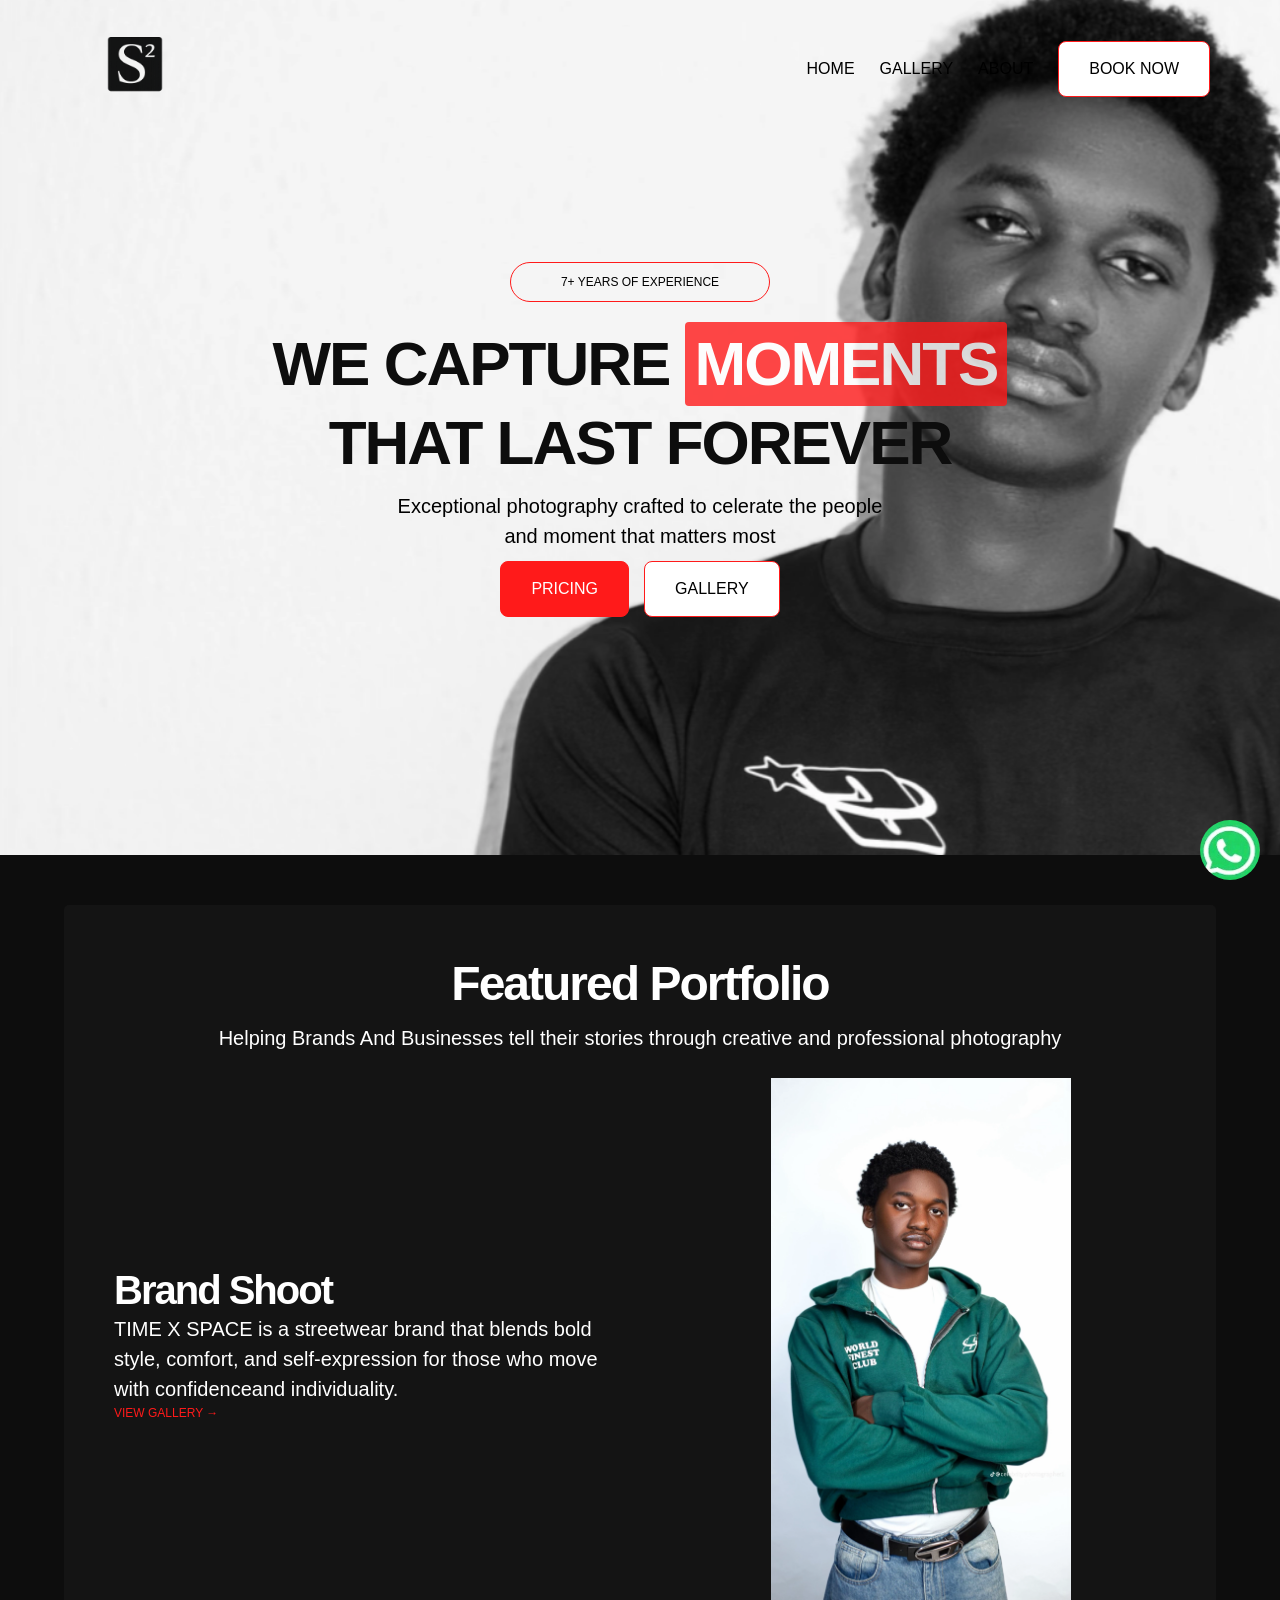
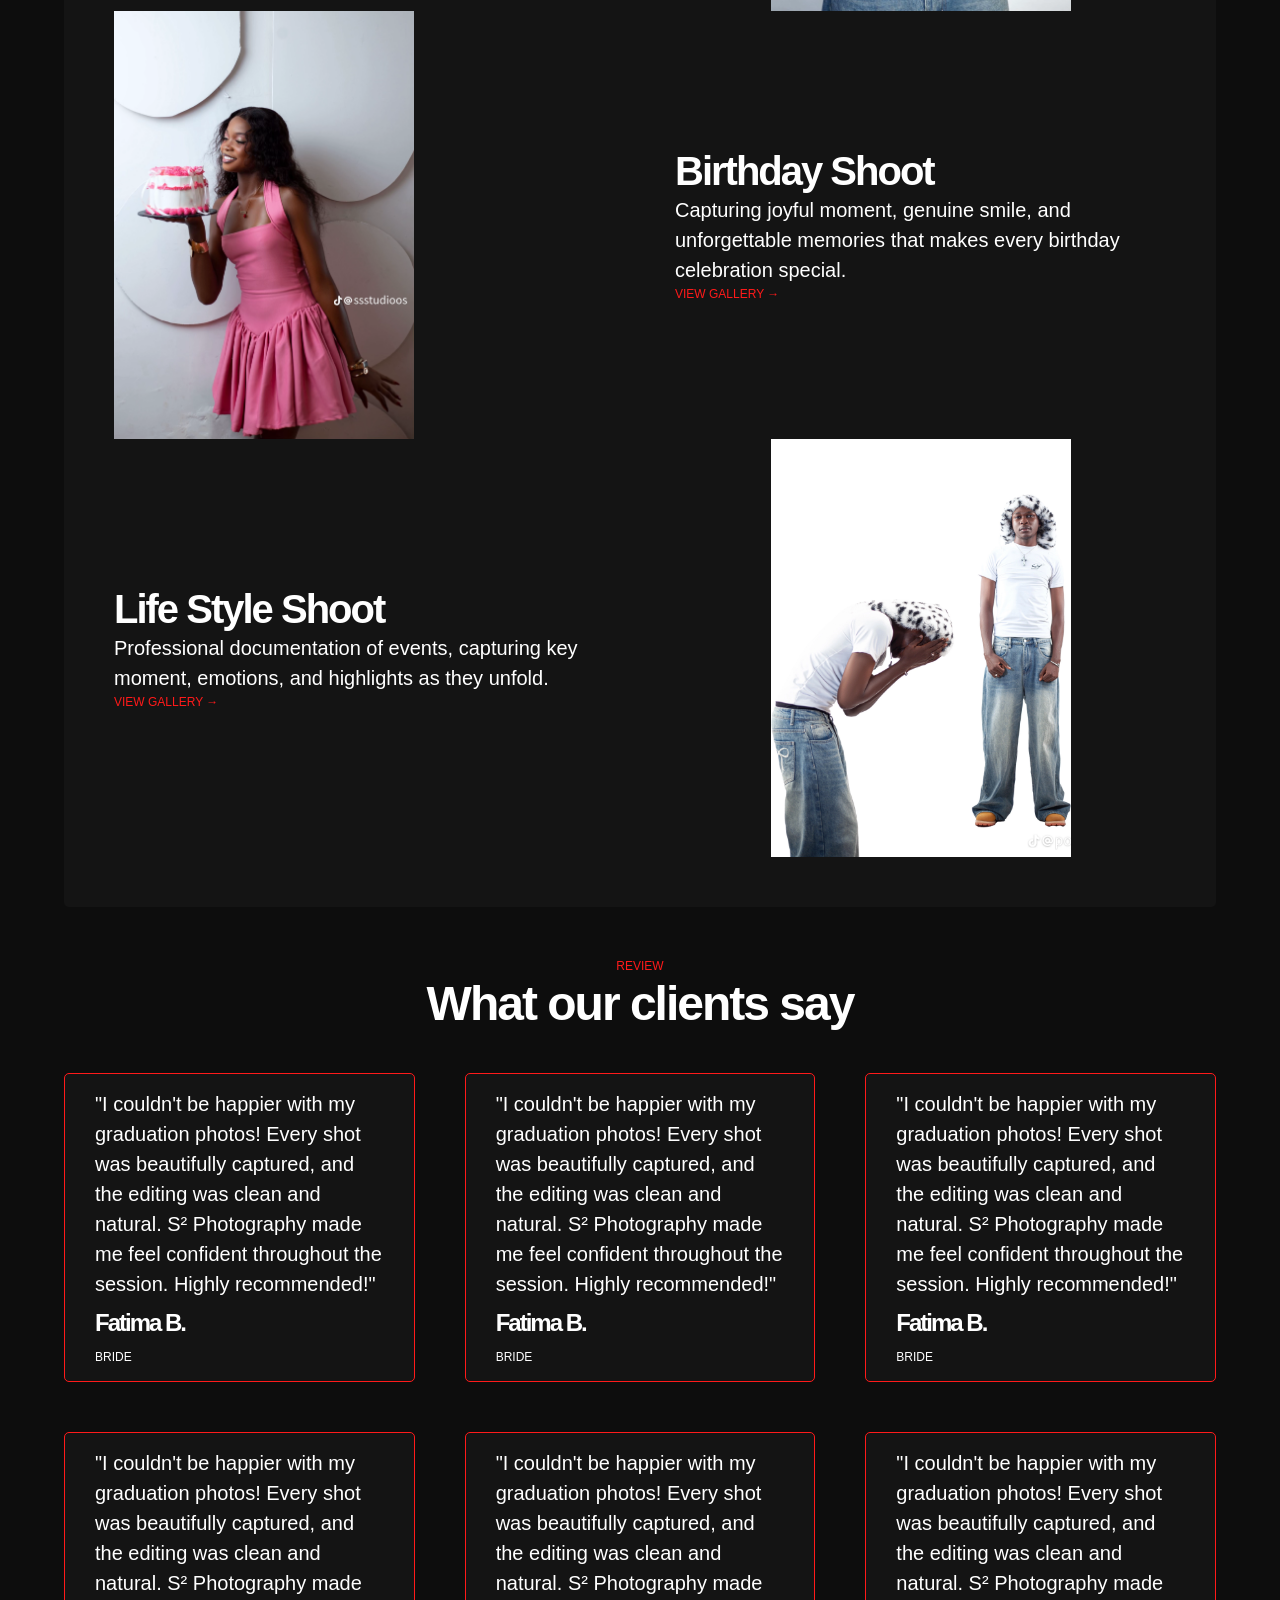
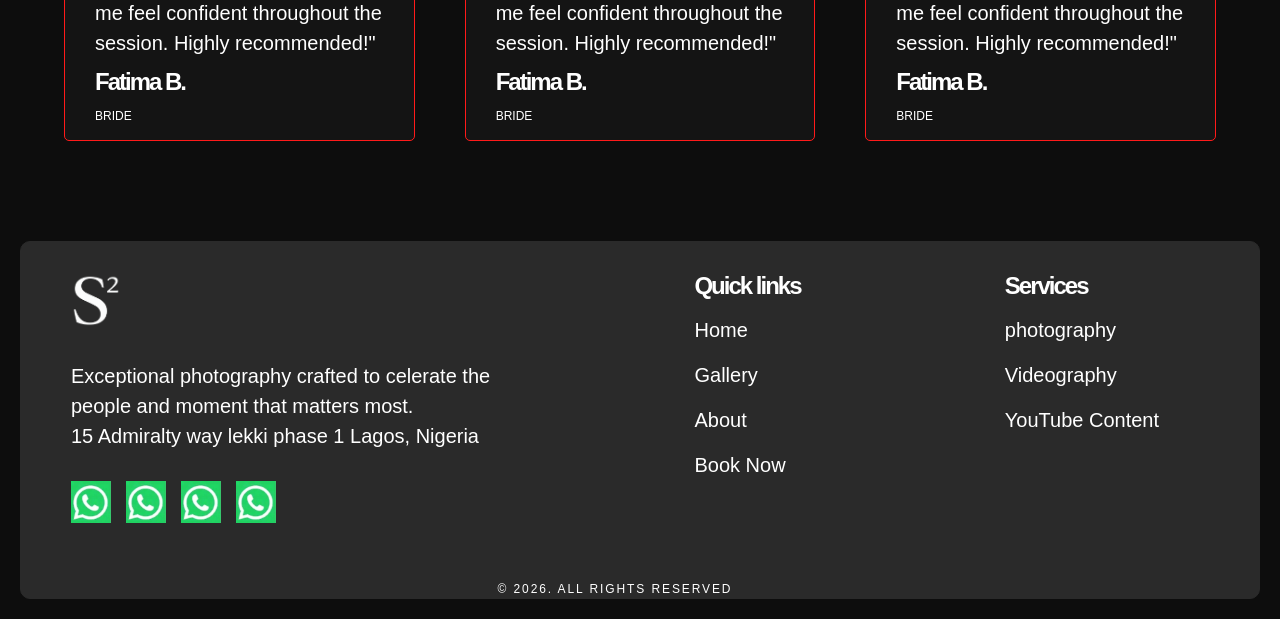
<file: index.html>
<!doctype html>
<html lang="en">
  <head>
    <meta charset="UTF-8" />
    <meta name="viewport" content="width=device-width, initial-scale=1.0" />
    <link rel="stylesheet" href="S2.css" />
    <title>S2</title>
  </head>
  <body>
    <header>
      <!--NAVIGATION-->
      <nav class="nav-bar">
        <!--Add brand logo-->
        <div class="nav-logo">
          <a href="index.html"><img src="img/S2-logo-black.png" alt="" width="150px"></a>
        </div>
        <div class="nav">
          <ul class="nav-items">
            <li><a href="index.html">HOME</a></li>
            <li><a href="gallery.html">GALLERY</a></li>
            <li><a href="about.html">ABOUT</a></li>
            <li ><a class="btn btn-primary-outline" href="contact.html">BOOK NOW</a></li>
          </ul>
        </div>
      </nav>

      <!--HERO SECTION-->
      <section class="hero-section">
		<p class="small-text experience">7+ YEARS OF EXPERIENCE</p>
        <h1 class="hero-heading">WE CAPTURE <span class="highlight highlight-tertiary">MOMENTS</span><br />THAT LAST FOREVER</h1>
        <p class="hero-paragraph">Exceptional photography crafted to celerate the people <br />and moment that matters most</p>
        <ul class="hero-link">
          <li><a class="btn btn-primary" href="pricing.html">PRICING</a></li>
          <li><a class="btn btn-primary-outline" href="gallery.html">GALLERY</a></li>
        </ul>
      </section>
    </header>
    <div class="container">
      <main>
        <!--FEATURE SECTION-->
        <section class="feature-section">
          <h2 class="feature-heading">Featured Portfolio</h2>
          <p class="feature-paragraph">Helping Brands And Businesses tell their stories through creative and professional photography</p>

          <div class="features-grid-container">
            <div>
              <h3>Brand Shoot</h3>
              <p>TIME X SPACE is a streetwear brand that blends bold style, comfort, and self-expression for those who move with confidenceand individuality.</p>
			  <a href="gallery.html#gallery-portfolio">
				<P class="small-text highlight-text">VIEW GALLERY &rarr;</P>
			  </a>
            </div>
            <img src="img/green-ts.png" alt="p1" width="300" />

            <div>
              <h3>Birthday Shoot</h3>
              <p>Capturing joyful moment, genuine smile, and unforgettable memories that makes every birthday celebration special.</p>
			  <a href="gallery.html#birthday-portfolio">
				<p class="small-text highlight-text">VIEW GALLERY &rarr;</p>
			  </a>
            </div>
            <img class="feature-img-swap-order" src="img/pink-bday.png" alt="" width="300">

            <div>
              <h3>Life Style Shoot</h3>
              <p>Professional documentation of events, capturing key moment, emotions, and highlights as they unfold.</p>
			  <a href="gallery.html">
				<p class="small-text highlight-text">VIEW GALLERY &rarr;</p>
			  </a>
            </div>
            <img src="img/lifestyle.png" alt="p1" width="300" />
          </div>
        </section>

        <!-- TESTIMONIAL SECTION -->
        <section>
			<div class="testimonial-heading">
				<p class="small-text highlight-text">REVIEW</p>
				<h2>What our clients say</h2>
			</div>
			<div class="testimonial-grid-container">
				<div class="testimonial-item">
					<p>"I couldn't be happier with my graduation photos! Every shot was beautifully captured, 
						and the editing was clean and natural. S² Photography made me feel confident throughout 
						the session. Highly recommended!"
					</p>
					<h5>Fatima B.</h5>
					<p class="small-text">BRIDE</p>
				</div>

				<div class="testimonial-item">
					<p>"I couldn't be happier with my graduation photos! Every shot was beautifully captured, 
						and the editing was clean and natural. S² Photography made me feel confident throughout 
						the session. Highly recommended!"
					</p>
					<h5>Fatima B.</h5>
					<p class="small-text">BRIDE</p>
				</div>

				<div class="testimonial-item">
					<p>"I couldn't be happier with my graduation photos! Every shot was beautifully captured, 
						and the editing was clean and natural. S² Photography made me feel confident throughout 
						the session. Highly recommended!"
					</p>
					<h5>Fatima B.</h5>
					<p class="small-text">BRIDE</p>
				</div>

				<div class="testimonial-item">
					<p>"I couldn't be happier with my graduation photos! Every shot was beautifully captured, 
						and the editing was clean and natural. S² Photography made me feel confident throughout 
						the session. Highly recommended!"
					</p>
					<h5 >Fatima B.</h5>
					<p class="small-text">BRIDE</p>
				</div>

				<div class="testimonial-item">
					<p>"I couldn't be happier with my graduation photos! Every shot was beautifully captured, 
						and the editing was clean and natural. S² Photography made me feel confident throughout 
						the session. Highly recommended!"
					</p>
					<h5>Fatima B.</h5>
					<p class="small-text">BRIDE</p>
				</div>

				<div class="testimonial-item">
					<p>"I couldn't be happier with my graduation photos! Every shot was beautifully captured, 
						and the editing was clean and natural. S² Photography made me feel confident throughout 
						the session. Highly recommended!"
					</p>
					<h5>Fatima B.</h5>
					<p class="small-text">BRIDE</p>
				</div>
			</div>
		</section>


      </main>
    </div>
    <!--Add more features to footer!-->
    <footer>
		<div class="footer-flex-container">
			<div class="footer-contact">
				<div>
					<img class="footer-logo" src="img/white-logo-copy.png" alt="">
				</div>

				<div>
					<p> Exceptional photography crafted to celerate the <br> people and moment that matters most.<br>
						15 Admiralty way lekki phase 1 Lagos, Nigeria
					</p>
				</div>

				<!-- social links -->
				<div class="footer-social-link" >
					<a href=""><img src="img/WA icon.jpg" alt="" width="40"></a>
					<a href=""><img src="img/WA icon.jpg" alt="" width="40"></a>
					<a href=""><img src="img/WA icon.jpg" alt="" width="40"></a>
					<a href=""><img src="img/WA icon.jpg" alt="" width="40"></a>
				</div>
			</div>

			<div class="footer-quick-link">
				<h5>Quick links</h5>
				<a href="index.html"><p>Home</p></a>
				<a href="index.html"><p>Gallery</p></a>
				<a href="index.html"><p>About</p></a>
				<a href="index.html"><p>Book Now</p></a>
			</div>

			<div class="footer-service">
				<h5>Services</h5>
				<p>photography</p>
				<p>Videography</p>
				<p>YouTube Content</p>
			</div>
		</div>

		<div class="footer-copyright">
			<p class="small-text">&copy; 2026. ALL RIGHTS RESERVED</p>
		</div>
    </footer>
	<a class="whatsapp-float" href="https://wa.me/234909038558" target="_blank">
		<img class="float-img" src="img/WA icon.jpg" alt="whatsapp">
	</a>
  </body>
</html>
</file>
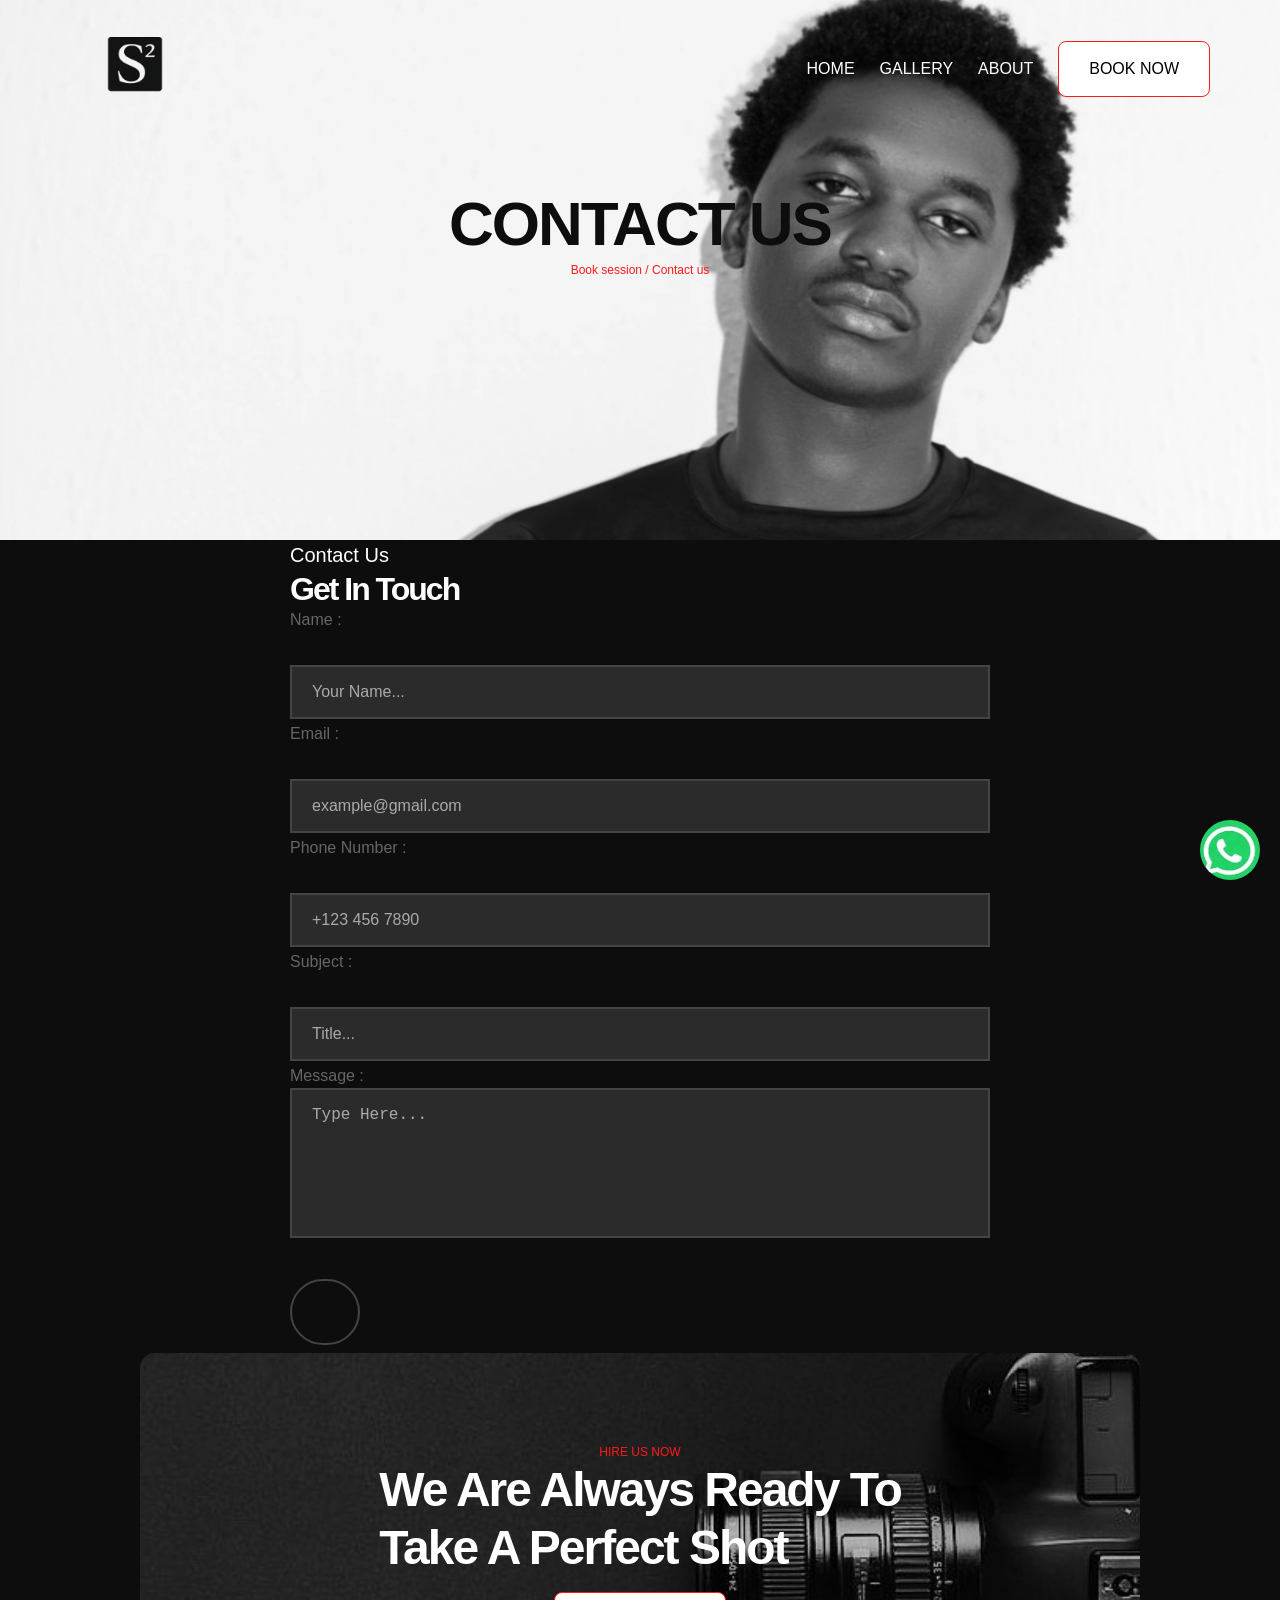
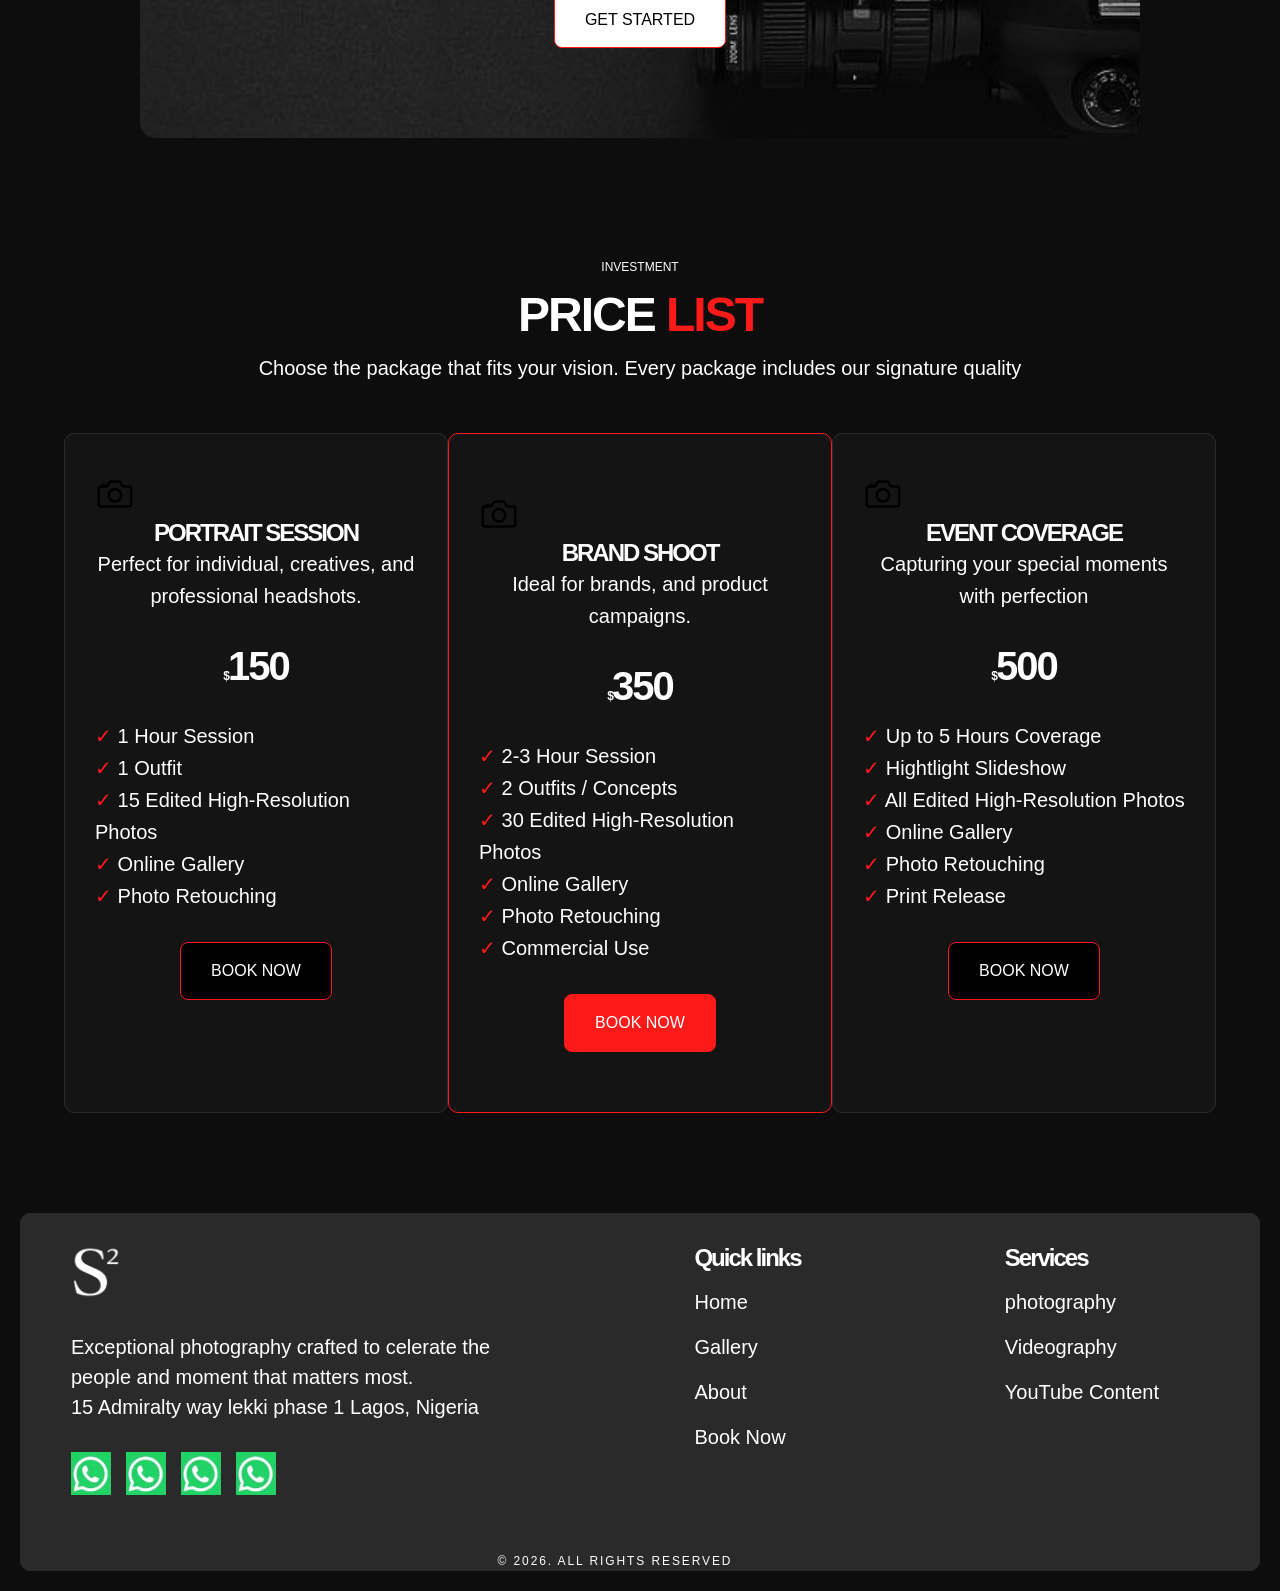
<file: contact.html>
<!DOCTYPE html>
<html lang="en">
<head>
    <meta charset="UTF-8">
    <meta name="viewport" content="width=device-width, initial-scale=1.0">
    <title>Contact us</title>
    <link rel="stylesheet" href="contact.css">
</head>
<body>
    <header>
        <nav class="nav-bar">
            <!--Add brand logo-->
            <div class="nav-logo">
                <a href="index.html"><img src="img/S2-logo-black.png" alt="" width="150px"></a>
            </div>
            <div class="nav">
                <ul class="nav-items">
                    <li><a href="index.html">HOME</a></li>
                    <li><a href="gallery.html">GALLERY</a></li>
                    <li><a href="about.html">ABOUT</a></li>
                    <li ><a class="btn btn-primary-outline" href="contact.html">BOOK NOW</a></li>
                </ul>
            </div>
        </nav>

        <section class="hero-section">
            <h1 class="hero-heading">CONTACT US</h1>
            <P class="small-text highlight-text">Book session / Contact us</P> 
        </section>
    </header>

    <!--ADD A FORM SECTION AND CONTACT MEANS SECTION BEFORE TRIGERING STATEMENT-->
    <div class="container">
        <main>
            <!-- CONTACT SECTION-->
            <section id="contact.html">

                    <div class="contact-container">
                        <p class="small-title">Contact Us</p>
                        <h4>Get In Touch</h4>

                        <form>
                            <div class="form-group">
                                <label>Name :</label>
                                <input type="text" placeholder="Your Name..." required>
                            </div>

                            <div class="form-group">
                                <label>Email :</label>
                                <input type="email" placeholder="example@gmail.com" required>
                            </div>

                            <div class="form-group">
                                <label>Phone Number :</label>
                                <input type="tel" placeholder="+123 456 7890" required>
                            </div>

                            <div class="form-group">
                                <label>Subject :</label>
                                <input type="text" placeholder="Title..." required>
                            </div>

                            <div class="form-group">
                                <label>Message :</label>
                                <textarea placeholder="Type Here..."></textarea>
                            </div>

                            <button type="submit" class="send-btn">Send Now</button>
                        </form>
                    </div>
                </div>

            </section>


            <!--TRIGERING STATEMENT SECTION-->
            <div class="container">
                <section>
                    <div class="statement-section">
                        <p class="small-text highlight-text">HIRE US NOW</p>
                        <h2 class="statement-heading">We Are Always Ready To <br> Take A Perfect Shot</h2>
                        <a class="statement-button btn btn-primary-outline" href="#contact.html">GET STARTED</a>
                    </div>
                </section>

                <!-- PRICE LIST -->
                <section class="pricing-section" >
                    <div class="pricing-investment">
                        <p class="small-text">INVESTMENT</p>
                        <h2>PRICE <span class="highlight-text">LIST</span></h2>
                        <p>Choose the package that fits your vision. Every package includes our signature quality</p>
                    </div>

                    <div class="price-list-flex-container">

                        <div class="price-list-flex-description">
                            <div>
                                <img src="img/camera-outline.svg" alt="caemra icon" width="40px">
                                <h5 class="price-list-text">PORTRAIT SESSION</h5>
                                <P class="price-list-text">Perfect for individual, creatives, and professional headshots.</P>
                            </div>

                            <div>
                                <h3><span class="small-text">$</span>150</h3>
                            </div>

                            <div>
                                <p><span class="highlight-text">&check;</span> 1 Hour Session</p>
                                <p><span class="highlight-text">&check;</span> 1 Outfit</p>
                                <p><span class="highlight-text">&check;</span> 15 Edited High-Resolution Photos</p>
                                <p><span class="highlight-text">&check;</span> Online Gallery</p>
                                <p><span class="highlight-text">&check;</span> Photo Retouching</p>
                            </div>

                            <div>
                                <a class="btn btn-secondary-outline" href="contact.html">BOOK NOW</a>
                            </div>
                        </div>

                        <div class="price-list-flex-description-popular">
                            <div>
                                <img src="img/camera-outline.svg" alt="caemra icon" width="40px">
                                <h5 class="price-list-text">BRAND SHOOT</h5>
                                <P class="price-list-text">Ideal for brands, and product campaigns.</P>
                            </div>

                            <div>
                                <h3><span class="small-text">$</span>350</h3>
                            </div>

                            <div>
                                <p><span class="highlight-text">&check;</span> 2-3 Hour Session</p>
                                <p><span class="highlight-text">&check;</span> 2 Outfits / Concepts</p>
                                <p><span class="highlight-text">&check;</span> 30 Edited High-Resolution Photos</p>
                                <p><span class="highlight-text">&check;</span> Online Gallery</p>
                                <p><span class="highlight-text">&check;</span> Photo Retouching</p>
                                <p><span class="highlight-text">&check;</span> Commercial Use</p>
                            </div>

                            <div>
                                <a class="btn btn-secondary" href="contact.html">BOOK NOW</a>
                            </div>
                        </div>

                        <div class="price-list-flex-description">
                            <div>
                                <img src="img/camera-outline.svg" alt="caemra icon" width="40px">
                                <h5 class="price-list-text">EVENT COVERAGE</h5>
                                <P class="price-list-text">Capturing your special moments with perfection</P>
                            </div>

                            <div>
                                <h3><span class="small-text">$</span>500</h3>
                            </div>

                            <div>
                                <p><span class="highlight-text">&check;</span> Up to 5 Hours Coverage</p>
                                <p><span class="highlight-text">&check;</span> Hightlight Slideshow</p>
                                <p><span class="highlight-text">&check;</span> All Edited High-Resolution Photos</p>
                                <p><span class="highlight-text">&check;</span> Online Gallery</p>
                                <p><span class="highlight-text">&check;</span> Photo Retouching</p>
                                <p><span class="highlight-text">&check;</span> Print Release</p>
                            </div>

                            <div>
                                <a class="btn btn-secondary-outline" href="contact.html">BOOK NOW</a>
                            </div>
                        </div>

                    </div>
                </section>
            </div>
    </main>
    </div>
    <footer>
		<div class="footer-flex-container">
			<div class="footer-contact">
				<div>
					<img class="footer-logo" src="img/white-logo-copy.png" alt="">
				</div>

				<div>
					<p> Exceptional photography crafted to celerate the <br> people and moment that matters most.<br>
						15 Admiralty way lekki phase 1 Lagos, Nigeria
					</p>
				</div>

				<!-- social links -->
				<div class="footer-social-link" >
					<a href=""><img src="img/WA icon.jpg" alt="" width="40"></a>
					<a href=""><img src="img/WA icon.jpg" alt="" width="40"></a>
					<a href=""><img src="img/WA icon.jpg" alt="" width="40"></a>
					<a href=""><img src="img/WA icon.jpg" alt="" width="40"></a>
				</div>
			</div>

			<div class="footer-quick-link">
				<h5>Quick links</h5>
				<a href="index.html"><p>Home</p></a>
				<a href="index.html"><p>Gallery</p></a>
				<a href="index.html"><p>About</p></a>
				<a href="index.html"><p>Book Now</p></a>
			</div>

			<div class="footer-service">
				<h5>Services</h5>
				<p>photography</p>
				<p>Videography</p>
				<p>YouTube Content</p>
			</div>
		</div>

		<div class="footer-copyright">
			<p class="small-text">&copy; 2026. ALL RIGHTS RESERVED</p>
		</div>
    </footer>
	<a class="whatsapp-float" href="https://wa.me/234909038558" target="_blank">
		<img class="float-img" src="img/WA icon.jpg" alt="whatsapp">
	</a>
    </footer>
</body>
</html>
</file>
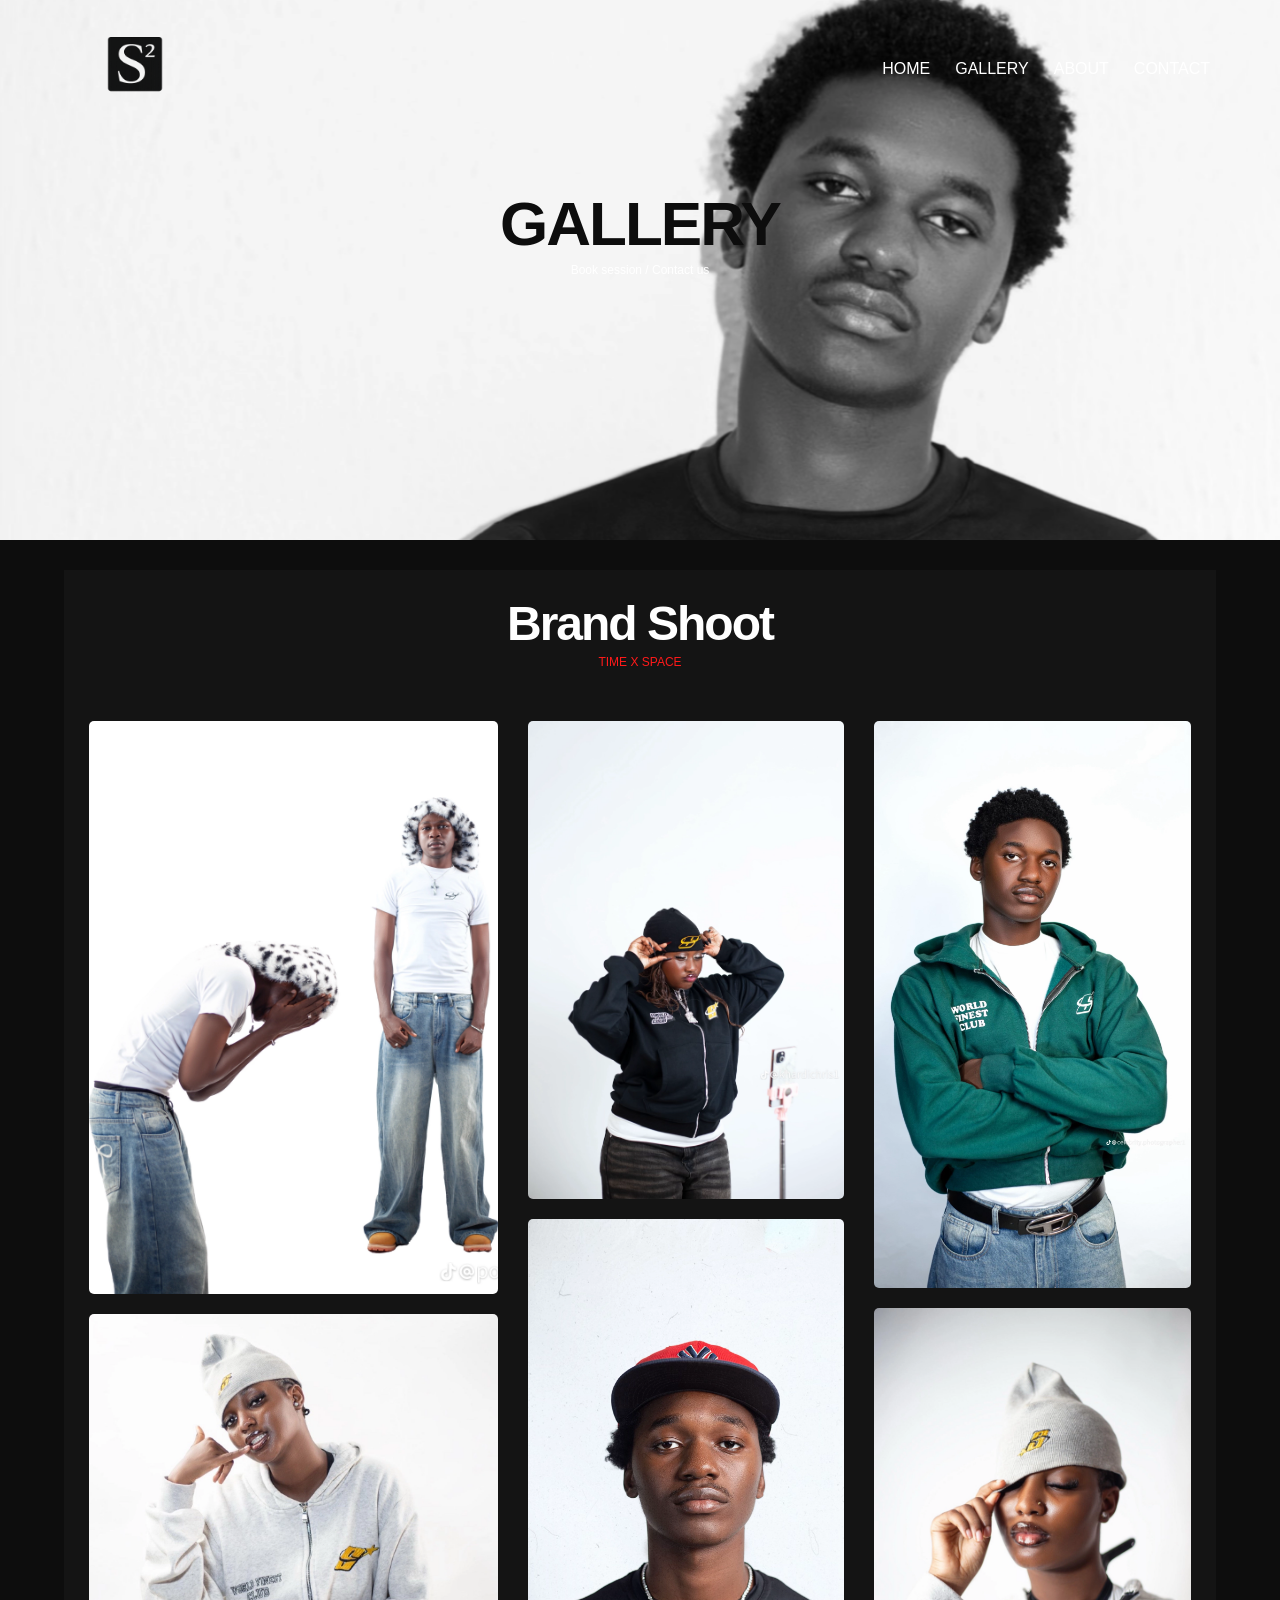
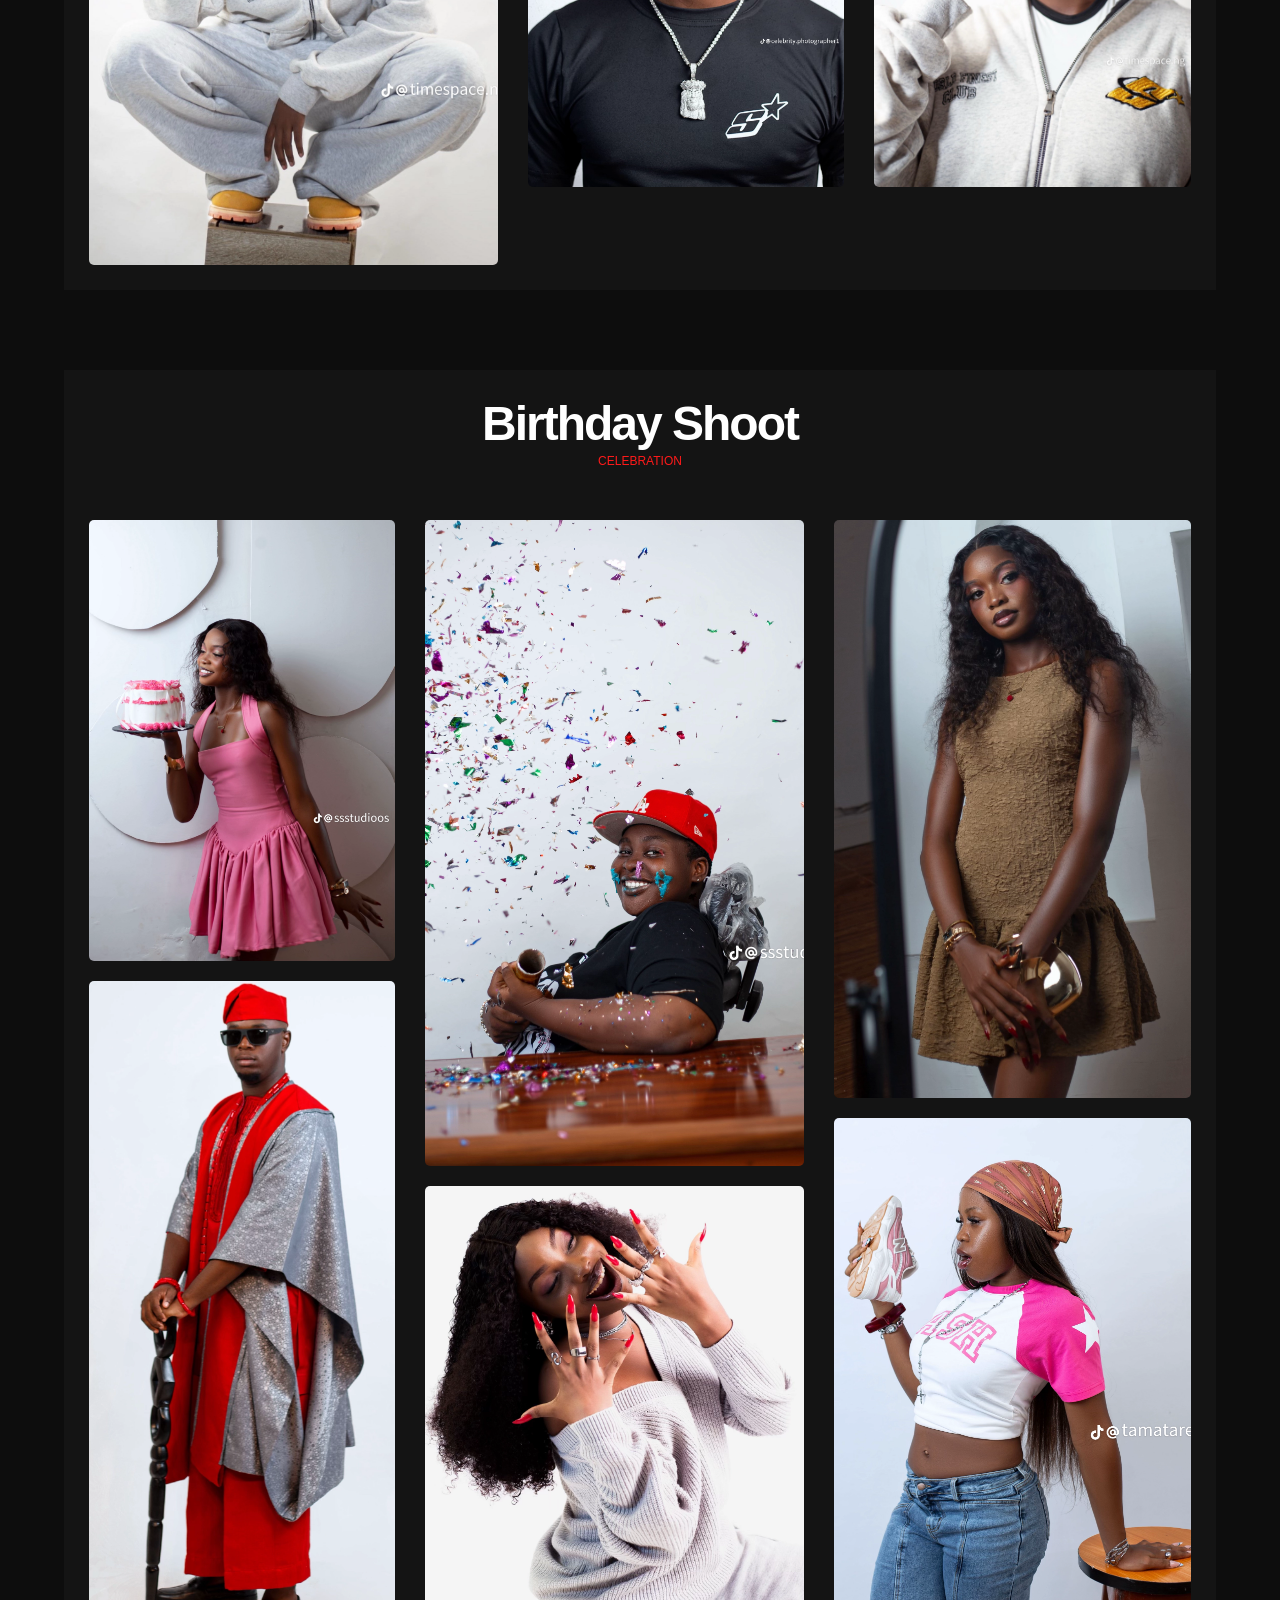
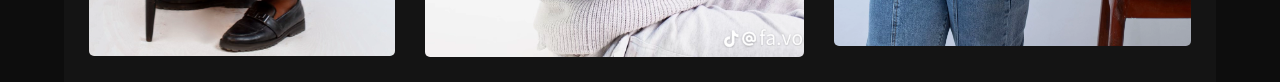
<file: gallery.html>
<!DOCTYPE html>
<html lang="en">
<head>
    <meta charset="UTF-8">
    <meta name="viewport" content="width=device-width, initial-scale=1.0">
    <title>Contact us</title>
    <link rel="stylesheet" href="contact.css">
</head>
<body>
    <header>
        <nav class="nav-bar">
            <!--Add brand logo-->
            <div class="nav-logo">
                <a href="index.html"><img src="img/S2-logo-black.png" alt="" width="150px"></a>
            </div>
            <div class="nav">
                <ul class="nav-items">
                    <li><a href="index.html">HOME</a></li>
                    <li><a href="gallery.html">GALLERY</a></li>
                    <li><a href="about.html">ABOUT</a></li>
                    <li><a href="contact.html">CONTACT</a></li>
                </ul>
            </div>
        </nav>

        <section class="hero-section">
            <h1 class="hero-heading">GALLERY</h1>
            <P class="small-text">Book session / Contact us</P> 
        </section>
    </header>

    <div class="container">
        <section class="gallery-section">
            <div class="brand-shoot-section" id="gallery-portfolio">
                <div class="gallery-section-text">
                    <h2>Brand Shoot</h2>
                    <p class="small-text highlight-text ">TIME X SPACE</p>
                </div>
                <!--BRAND SHOOT-->
                <div class="photo-gallery">

                    <div class="column">
                        <div class="photo">
                            <img class="masonry-img" src="img/lifestyle.png" alt="">
                        </div>
                        <div class="photo">
                            <img class="masonry-img" src="img/femi-full.png" alt="">
                        </div>
                    </div>

                    <div class="column">
                        <div class="photo">
                            <img class="masonry-img" src="img/crystabel-.png" alt="">
                        </div>
                        <div class="photo">
                            <img class="masonry-img" src="img/close-shot-ts.png" alt="">
                        </div>
                    </div>

                    <div class="column">
                        <div class="photo">
                            <img class="masonry-img" src="img/green-ts.png" alt="">
                        </div>
                        <div class="photo">
                            <img class="masonry-img" src="img/femi-ts.png" alt="">
                        </div>
                    </div>

                </div>
            </div>


            <div class="birthday-shoot-section" id="birthday-portfolio">
            <!--BIRTHDAY SHOOT-->
                <div class="gallery-section-text">
                    <h2>Birthday Shoot</h2>
                    <p class="small-text highlight-text ">CELEBRATION</p>
                </div>
                <!--MASONRY GALLERY-->
                <div class="photo-gallery">

                    <div class="column">
                        <div class="photo">
                            <img class="masonry-img" src="img/pink-bday.png" alt="">
                        </div>
                        <div class="photo">
                            <img class="masonry-img" src="img/chief.png" alt="">
                        </div>
                    </div>

                    <div class="column">
                        <div class="photo">
                            <img class="masonry-img" src="img/cooperate.png" alt="">
                        </div>
                        <div class="photo">
                            <img class="masonry-img" src="img/favouronah.png" alt="">
                        </div>
                    </div>

                    <div class="column">
                        <div class="photo">
                            <img class="masonry-img" src="img/brown.png" alt="">
                        </div>
                        <div class="photo">
                            <img class="masonry-img" src="img/tara-002.png" alt="">
                        </div>
                    </div>

                </div>
            </div>
            
        </section>
    </div>
    </main>
    </div>
</body>
</html>
</file>
<file: S2.css>
/* 

---------- TYPOGRAPHY ----------

FONT SIZES
12px / 16px / 20px / 24px / 32px / 40px / 48px / 62px

FONT WEIGHTS
400 / 700

LINE HEIGHTS
1.2 / 1.5

LETTER SPACING
0 / -2px

FONT FAMILY
Poppins

---------- COLORS ----------



---------- BORDER RADIUS ----------

4px / 8px / 20px

---------- SPACING SYSTEM ----------

5px / 10px / 15px / 20px / 25px / 30px / 40px / 50px / 60px / 70px / 80px / 90px / 100px / 125px / 150px / 200px / 250px / 300px / 400px / 500px

*/

/* ----------------------- GLOBAL STYLES ----------------------- */

:root {
    /* FONT SIZE */
    --text-sm: 1.2rem;
    --text-base: 1.6rem;
    --text-paragraph: 2rem;
    --text-h5: 2.4rem;
    --text-h4: 3.2rem;
    --text-h3: 4rem;
    --text-h2: 4.8rem;
    --text-h1: 6.2rem;

    /* FONT WEIGHT */
    --font-weight-normal: 400;
    --font-weight-bold: 700;

    /* LINE HEIGHTS */
    --line-height-tight: 1.2;
    --line-height-normal: 1.5;

    /* LETTER SPACING */
    --letter-spacing-tight: -2px;

    /* FONT FAMILY */
    --font-family: 'Poppins', sans-serif;

    /* COLORS */
    --primary-base: #0d0d0d;
    --primary-tint: #141414;
    --promary-shade: #2a2a2a;

    --secondary-base: #9775fa;
    
    --tertiary-base: #ff1a1a;
    
    --white: #ffffff;

    --black: #000000; 
    
    
    /* MISCELLANEOUS */
    --nav-height: 100px; /* Update the value in the flexbox topic */
}

* {
    padding: 0;
    margin: 0;
    box-sizing: border-box;
}

html {
   font-size: 62.5%; 
}

body {
    font-family: var(--font-family);
    font-weight: var(--font-weight-normal);
    line-height: var(--line-height-normal);
    background-color: var(--primary-base);
}

.container {
    max-width: 1400px;
    width: 90%;
    margin: 0 auto;
    color: var(--white);
}

h1, h2, h3, h4, h5 {
    font-weight: var(--font-weight-bold);
    line-height: var(--line-height-tight);
    letter-spacing: var(--letter-spacing-tight);
    color: var(--white);
}

h1 {
    font-size: var(--text-h1);
}

h2 {
    font-size: var(--text-h2);
}

h3 {
    font-size: var(--text-h3);
}

h4 {
    font-size: var(--text-h4);
}

h5 {
    font-size: var(--text-h5);
}

p {
    font-size: var(--text-paragraph);
}

a {
    text-decoration: none;
    font-size: var(--text-base);
    display: inline-block;
}

a:link, a:visited, a:hover, a:active {
    color: var(--grey-base);
}

ul {
    list-style: none;
}

span {
    display: inline-block;
}

.small-text {
    font-size: var(--text-sm);
}




/* ------------COMPONENT RESEOURCE------------- */
.btn {
    font-size: var(--text-base);
    text-decoration: none;
    padding: 1.5rem 3rem;
    border-radius: 8px;
}

.btn-primary-outline:link, .btn-primary-outline:visited {
    color: var(--black);
    background-color: var(--white);
    border: 1px solid var(--tertiary-base);
    transition: 0.5s;
}

.btn-primary-outline:hover, .btn-primary-outline:active {
    color: var(--white);
    background: var(--tertiary-base);
    border: 1px solid var(--tertiary-base);
    transform: scale(1.05, 1.05);
    box-shadow: 0px 3px 6px var(--primary-tint);
}

.btn-primary:link, .btn-primary:visited {
    color: var(--white);
    background-color: var(--tertiary-base);
    border: 1px solid var(--tertiary-base);
    transition: 0.5s;
}

.btn-primary:hover, .btn-primary:active {
    color: var(--black);
    background-color: var(--white);
    border: 1px solid var(--tertiary-base);
    transform: scale(1.05, 1.05);
    box-shadow: 0px 3px 6px var(--primary-tint);
}

.btn-secondary-outline:link, .btn-secondary-outline:visited {
    color: var(--white);
    background-color: var(--black);
    border: 1px solid var(--tertiary-base);
    transition: 0.5s;
}

.btn-secondary-outline:hover, .btn-secondary-outline:active {
    color: var(--black);
    background: var(--tertiary-base);
    border: 1px solid var(--tertiary-base);
    transform: scale(1.05, 1.05);
    box-shadow: 0px 3px 6px var(--primary-tint);
}

.btn-secondary:link, .btn-secondary:visited {
    color: var(--white);
    background-color: var(--tertiary-base);
    border: 1px solid var(--tertiary-base);
    transition: 0.5s;
}

.btn-secondary:hover, .btn-secondary:active {
    color: var(--white);
    background: var(--primary-tint);
    border: 1px solid var(--tertiary-base);
    transform: scale(1.05, 1.05);
    box-shadow: 0px 3px 6px var(--primary-tint);
}


.highlight{
    color: var(--white);
    padding: 0.5rem 1rem;
    border-radius: 4px;
}

.highlight-tertiary {
    background-color: var(--tertiary-base);
    opacity: 80%;
}

.highlight-text {
    color: var(--tertiary-base);
}

/* NAVIGATION + HERO SECTION */
header {
    position: relative;
    top: 0;
    left: 0;
    background-image: url(img/closeup-ofili.png);
    width: 100%;
    height: 95vh;
    background-repeat: no-repeat;
    background-size: cover;
    opacity: 100%;

}
.nav-bar {
    display: flex;
    justify-content: space-between;
    align-items: center;
    padding-top: 1.5rem;
}

.nav-logo {
    padding-left: 6rem;
}

.nav-items {
    display: flex;
    justify-content: space-between;
    align-items: center;
    gap: 25px;
    padding-right: 7rem;
}

.hero-section {
    display: flex;
    flex-direction: column;
    align-items: center;
    padding-top: 14rem;
}

.experience {
    margin-bottom: 2rem;
    padding: 1rem 5rem;
    border: 1px solid var(--tertiary-base);
    border-radius: 30px;
}

.hero-heading {
    text-align: center;
    color: var(--primary-base);
}

.hero-paragraph {
    text-align: center;
    padding-top: 1rem;
}

.hero-link {
    display: flex;
    gap: 1.5rem;
    padding-top: 1rem;
}


/* FEATURE PORTFOLIO */
.feature-section {
    margin: 5rem 0rem;
    padding: 5rem;
    border-radius: 5px;
    background-color: var(--primary-tint)
}

.feature-heading {
    text-align: center;
}

.feature-paragraph {
    text-align: center;
    padding-top: 1rem;
}

.features-grid-container {
    padding-top: 2.5rem;
    display: grid;
    grid-template-columns: 1fr 1fr;
    row-gap: 0rem;
    column-gap: 7rem;
    justify-items: center;
    align-items: center;
}

.feature-img-swap-order {
    grid-row: 2 / 3;
    grid-column: 1 / 2;
    justify-self: start;
}

/* .feature-img {
    max-width: 400px;
    width: 100%;
} */

/* TESTIMONIAL SECTION */
.testimonial-heading {
    text-align: center;
}

.testimonial-grid-container {
    display: grid;
    grid-template-columns: 1fr 1fr 1fr;
    row-gap: 50px;
    column-gap: 50px;
    margin-top: 4rem;
}

.testimonial-item {
    background-color: var(--primary-tint);
    padding: 1.5rem 3rem;
    border-radius: 5px;
    border: 1px solid var(--tertiary-base);
    display: flex;
    flex-direction: column;
    gap: 10px;
}

.testimonial-bold-paragraph {
    text-decoration: solid;
}

/* FOOTER SECTION */
footer {
    background-color: var(--promary-shade);
    margin-top: 10rem;
    margin-left: 20px;
    margin-right: 20px;
    margin-bottom: 20px;
    border-radius: 10px;
    border: 1px solid #2a2a2a;
    color: var(--white);
    padding-top: 3rem;
    padding-left: 5rem;
    padding-right: 10rem;
}

.footer-flex-container {
    display: flex;
    justify-content: space-between;
}

.footer-contact {
    display: flex;
    flex-direction: column;
    gap: 30px;
}

.footer-social-link {
    display: flex;
    gap: 15px;
}

.footer-quick-link {
    display: flex;
    flex-direction: column;
    gap: 15px;
}

.footer-service {
    display: flex;
    flex-direction: column;
    gap: 15px;
}

.footer-logo {
    width: 50px;
}

.footer-copyright{
    text-align: center;
    letter-spacing: 1.9px;
    margin-top: 5rem;
}

/* WA floater */
.whatsapp-float {
    position: fixed;
    bottom: 20px;
    right: 20px;
    width: 60px;
    height: 60px;
}

.float-img {
    width: 100%;
    height: 100%;
    border-radius: 50%;
}
</file>
<file: contact.css>
/* 

---------- TYPOGRAPHY ----------

FONT SIZES
12px / 16px / 20px / 24px / 32px / 40px / 48px / 62px

FONT WEIGHTS
400 / 700

LINE HEIGHTS
1.2 / 1.5

LETTER SPACING
0 / -2px

FONT FAMILY
Poppins

---------- COLORS ----------



---------- BORDER RADIUS ----------

4px / 8px / 20px

---------- SPACING SYSTEM ----------

5px / 10px / 15px / 20px / 25px / 30px / 40px / 50px / 60px / 70px / 80px / 90px / 100px / 125px / 150px / 200px / 250px / 300px / 400px / 500px

*/

/* ----------------------- GLOBAL STYLES ----------------------- */

:root {
    /* FONT SIZE */
    --text-sm: 1.2rem;
    --text-base: 1.6rem;
    --text-paragraph: 2rem;
    --text-h5: 2.4rem;
    --text-h4: 3.2rem;
    --text-h3: 4rem;
    --text-h2: 4.8rem;
    --text-h1: 6.2rem;

    /* FONT WEIGHT */
    --font-weight-normal: 400;
    --font-weight-bold: 700;

    /* LINE HEIGHTS */
    --line-height-tight: 1.2;
    --line-height-normal: 1.5;

    /* LETTER SPACING */
    --letter-spacing-tight: -2px;

    /* FONT FAMILY */
    --font-family: 'Poppins', sans-serif;

    /* COLORS */
    --primary-base: #0d0d0d;
    --primary-tint: #141414;
    --promary-shade: #2a2a2a;

    --secondary-base: #9775fa;
    
    --tertiary-base: #ff1a1a;
    
    --white: #ffffff;

    --black: #000000; 
    
    /* MISCELLANEOUS */
    --nav-height: 100px; /* Update the value in the flexbox topic */
}

* {
    padding: 0;
    margin: 0;
    box-sizing: border-box;
}

html {
   font-size: 62.5%; 
}

body {
    font-family: var(--font-family);
    font-weight: var(--font-weight-normal);
    line-height: var(--line-height-normal);
    color: var(--white);
    background-color: var(--primary-base);

}

.container {
    max-width: 1400px;
    width: 90%;
    margin: 0 auto;
}

h1, h2, h3, h4, h5 {
    font-weight: var(--font-weight-bold);
    line-height: var(--line-height-tight);
    letter-spacing: var(--letter-spacing-tight);
    color: var(--grey-shade);
}

h1 {
    font-size: var(--text-h1);
}

h2 {
    font-size: var(--text-h2);
}

h3 {
    font-size: var(--text-h3);
}

h4 {
    font-size: var(--text-h4);
}

h5 {
    font-size: var(--text-h5);
}

p {
    font-size: var(--text-paragraph);
}

a {
    text-decoration: none;
    font-size: var(--text-base);
    display: inline-block;
}

a:link, a:visited, a:hover, a:active {
    color: var(--grey-base);
}

ul {
    list-style: none;
}

span {
    display: inline-block;
}

.small-text {
    font-size: var(--text-sm);
}

/* ----------------COMPONENT RESOURCES------------------ */
.btn {
    font-size: var(--text-base);
    text-decoration: none;
    padding: 1.5rem 3rem;
    border-radius: 8px;
}

.btn-primary-outline:link, .btn-primary-outline:visited {
    color: var(--black);
    background-color: var(--white);
    border: 1px solid var(--tertiary-base);
    transition: 0.5s;
}

.btn-primary-outline:hover, .btn-primary-outline:active {
    color: var(--white);
    background: var(--tertiary-base);
    border: 1px solid var(--tertiary-base);
    transform: scale(1.05, 1.05);
    box-shadow: 0px 3px 6px var(--primary-tint);
}

.btn-primary:link, .btn-primary:visited {
    color: var(--white);
    background-color: var(--tertiary-base);
    border: 1px solid var(--tertiary-base);
    transition: 0.5s;
}

.btn-primary:hover, .btn-primary:active {
    color: var(--black);
    background-color: var(--white);
    border: 1px solid var(--tertiary-base);
    transform: scale(1.05, 1.05);
    box-shadow: 0px 3px 6px var(--primary-tint);
}

.btn-secondary-outline:link, .btn-secondary-outline:visited {
    color: var(--white);
    background-color: var(--black);
    border: 1px solid var(--tertiary-base);
    transition: 0.5s;
}

.btn-secondary-outline:hover, .btn-secondary-outline:active {
    color: var(--black);
    background: var(--tertiary-base);
    border: 1px solid var(--tertiary-base);
    transform: scale(1.05, 1.05);
    box-shadow: 0px 3px 6px var(--primary-tint);
}

.btn-secondary:link, .btn-secondary:visited {
    color: var(--white);
    background-color: var(--tertiary-base);
    border: 1px solid var(--tertiary-base);
    transition: 0.5s;
}

.btn-secondary:hover, .btn-secondary:active {
    color: var(--white);
    background: var(--primary-tint);
    border: 1px solid var(--tertiary-base);
    transform: scale(1.05, 1.05);
    box-shadow: 0px 3px 6px var(--primary-tint);
}



.highlight-text {
    color: var(--tertiary-base);
}


/* HEADER SECTION */
header {
    position: relative;
    top: 0;
    left: 0;
    background-image: url(img/closeup-ofili.png);
    width: 100%;
    height: 60vh;
    background-repeat: no-repeat;
    background-size: cover;
}

.nav-bar {
    display: flex;
    justify-content: space-between;
    max-width: 100%;
    align-items: center;
    padding-top: 1.5rem;
}

.nav-logo {
    padding-left: 6rem;
}

.nav-items {
    display: flex;
    justify-content: space-between;
    align-items: center;
    gap: 25px;
    padding-right: 7rem;
}

/* HERO SECTION */
.hero-section {
    display: flex;
    flex-direction: column;
    align-items: center;
    padding-top: 6.5rem;
}

.hero-heading {
    color: var(--primary-base);
}

/* FORM SECTION */
.contact-container {
    color:#fff;
    font-size:60px;
    max-width: 700px;
    margin: 0 auto;
}

.form-group label{
    display:block;
    color:#666;
    margin: bottom 8px;
    font-size:16px;
}

.form-group input,
.form-group textarea{
    max-width: 700px;
    width:100%;
    padding:16px 20px;
    background:#2b2b2b;
    border:2px solid #444;
    color:#fff;
    font-size:16px;
    outline:none;
}

.form-group input::placeholder,
.form-group textarea::placeholder{
    color:#aaa;
}

.form-group textarea{
    height:150px;
    resize:none;
}

.send-btn{
    width:10%;
    padding:10px;
    border:2px solid #444;
    border-radius:50px;
    background:transparent;
    color:#ffffff00;
    font-size:18px;
    font-weight:bold;
    cursor:pointer;
    transition:0.3s;
}

.send-btn:hover{
    background:#fff;
    color:#000;
}

/* TRIGERING STATEMENT SECTION */
.statement-section {
    align-items: center;
    display: flex;
    flex-direction: column;
    padding: 9rem 15rem;
    max-width: 1000px;
    width: 100%;
    border-radius: 15px;
    margin: 0 auto;
    background-size: cover;
    background-image: url(img/camera002.jpg);
}

.statement-heading {
    /* text-align: center; */
}

.statement-button {
    margin-top: 1.5rem;

}

/* PRICING SECTION */
.pricing-section {
    margin-top: 12rem;
}

.pricing-investment {
    display: flex;
    flex-direction: column;
    align-items: center;
    gap: 10px;
}

.price-list-flex-container {
    display: flex;
    justify-content: space-between;
}

.price-list-flex-description {
    display: flex;
    flex-direction: column;
    width: 400px;
    align-items: center;
    gap: 30px;
    background-color: var(--primary-tint);
    padding: 4rem 3rem;
    border-radius: 10px;
    margin-top: 5rem;
    border: 1px solid var(--promary-shade);
    transition: 0.5s;
    line-height: 1.6;
}

.price-list-flex-description-popular {
    display: flex;
    flex-direction: column;
    width: 400px;
    align-items: center;
    gap: 30px;
    background-color: var(--primary-tint);
    padding: 6rem 3rem;
    border-radius: 10px;
    margin-top: 5rem;
    border: 1px solid var(--tertiary-base);
    transition: 0.5s;
    line-height: 1.6;
}

.price-list-flex-description:hover {
    transform: scale(1.05, 1.05);
    box-shadow: 0px 3px 6px var(--promary-shade);
}

.price-list-flex-description-popular:hover {
    transform: scale(1.05, 1.05);
    box-shadow: 0px 3px 6px var(--tertiary-base);
}

.price-list-text {
    text-align: center;
}



/*  GALLERY PAGE */
.gallery-section-text {
    text-align: center;
}

.gallery-section {
    padding-top: 3rem;
}

.photo-gallery {
    display: flex;
    gap: 30px;
    margin-top: 5rem;
}

.column {
    display: flex;
    flex-direction: column;
    gap: 20px;
}

.masonry-img {
    width: 100%;
    height: 100%;
    border-radius: 5px;
    object-fit: cover;
}

.brand-shoot-section {
    background-color: var(--primary-tint);
    padding: 25px;
}

.birthday-shoot-section {
    margin-top: 8rem;
    background-color: var(--primary-tint);
    padding: 25px;
}

/* @media (max-width:768px) {
    .photo-gallery {
        flex-direction: column;
    }
} */

/* FOOTER SECTION */
/* FOOTER SECTION */
footer {
    background-color: var(--promary-shade);
    margin-top: 10rem;
    margin-left: 20px;
    margin-right: 20px;
    margin-bottom: 20px;
    border-radius: 10px;
    border: 1px solid #2a2a2a;
    color: var(--white);
    padding-top: 3rem;
    padding-left: 5rem;
    padding-right: 10rem;
}

.footer-flex-container {
    display: flex;
    justify-content: space-between;
}

.footer-contact {
    display: flex;
    flex-direction: column;
    gap: 30px;
}

.footer-social-link {
    display: flex;
    gap: 15px;
}

.footer-quick-link {
    display: flex;
    flex-direction: column;
    gap: 15px;
}

.footer-service {
    display: flex;
    flex-direction: column;
    gap: 15px;
}

.footer-logo {
    width: 50px;
}

.footer-copyright{
    text-align: center;
    letter-spacing: 1.9px;
    margin-top: 5rem;
}

/* WA floater */
.whatsapp-float {
    position: fixed;
    bottom: 20px;
    right: 20px;
    width: 60px;
    height: 60px;
}

.float-img {
    width: 100%;
    height: 100%;
    border-radius: 50%;
}
</file>
